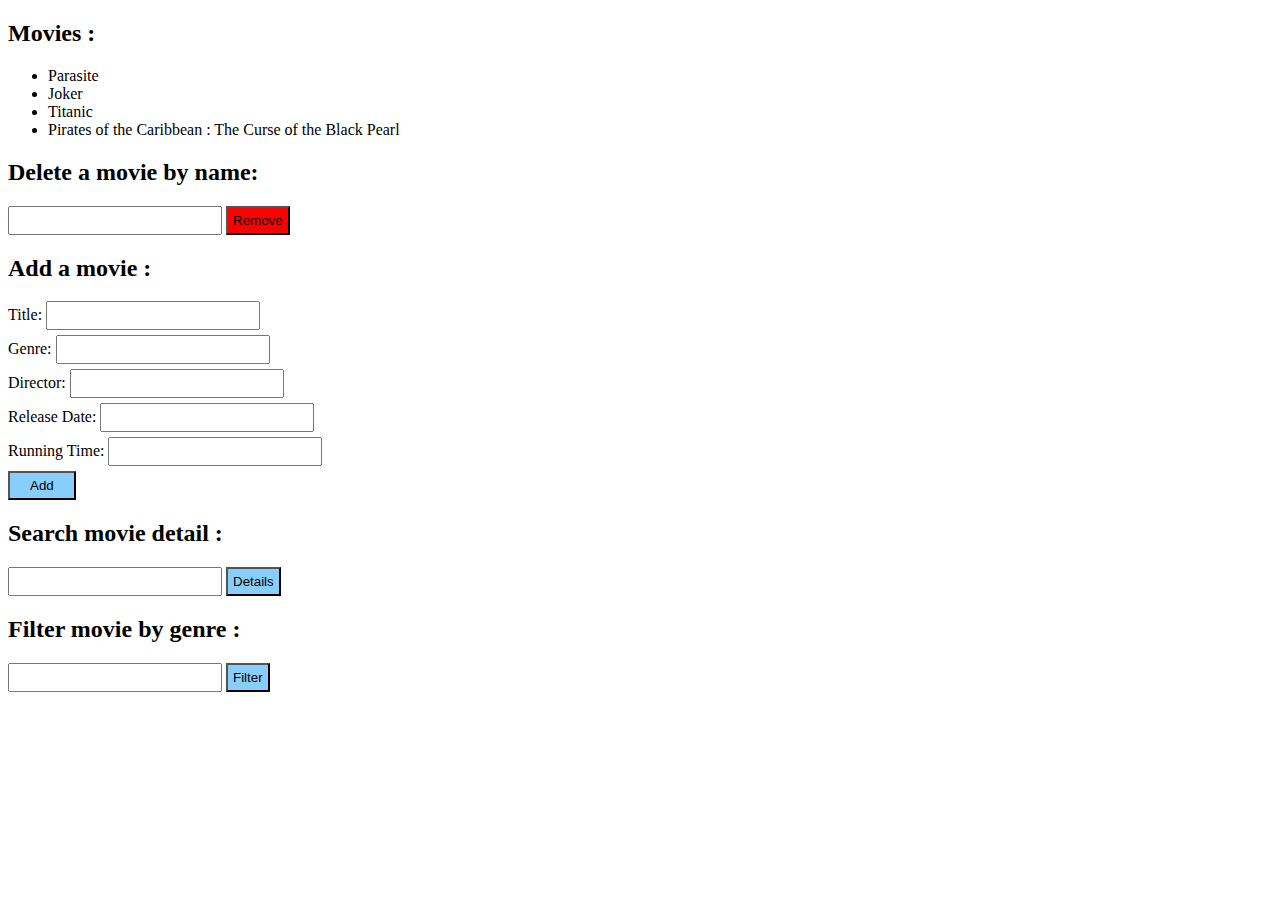
<file: Activity 2/index.html>
<!doctype html>
<html lang="en">

<head>
    <meta charset="UTF-8" />
    <title>JS BASIC</title>
    <style type="text/css">
        input {
            padding: 5px;
            width: 200px
        }
        
        button {
            padding: 5px;
        }
        
        .inputgroup {
            margin-bottom: 5px;
        }
    </style>
</head>

<body>
    <!-- Question 1  : Display Movies --->
    <h2> Movies : </h2>
    <ul id="moviesList"></ul>

    <!-- Question 2 : Delete Movie --->
    <h2> Delete a movie by name: </h2>
    <input id="tfName">
    <button id="remove" style="background-color: red" onclick="deletemovie()">Remove</button>

    <!-- Question 3 : Add Movie -->
    <h2> Add a movie : </h2>

    <div class="inputgroup">
        <label>Title: </label><input id="tfTitle" type="text" class="info">
    </div>
    <div class="inputgroup">
        <label>Genre: </label><input id="tfGenre" type="text" class="info">
    </div>
    <div class="inputgroup">
        <label>Director: </label><input id="tfDirector" type="text" class="info">
    </div>
    <div class="inputgroup">
        <label>Release Date: </label><input id="tfReleasedate" type="text" class="info">
    </div>
    <div class="inputgroup">
        <label>Running Time: </label><input id="tfRunTime" type="text" class="info">
    </div>
    <button style="padding-left:20px;padding-right:20px;background-color: lightskyblue" onclick="addmovie()">Add</button>


    <!-- Question 4 : Search Movie detail -->
    <h2> Search movie detail : </h2>
    <input type="text" id="tfSearch">
    <button style="background-color: lightskyblue" onclick="showDetails()">Details</button>

    <!-- Question 5 : Filter -->
    <h2> Filter movie by genre : </h2>
    <input type="text" id="tfFilteredSearch">
    <button style="background-color: lightskyblue" onclick="filteredSearch()">Filter</button>
    <ul id="filteredList"></ul>


    <script src="main.js"></script>

</body>

</html>
</file>
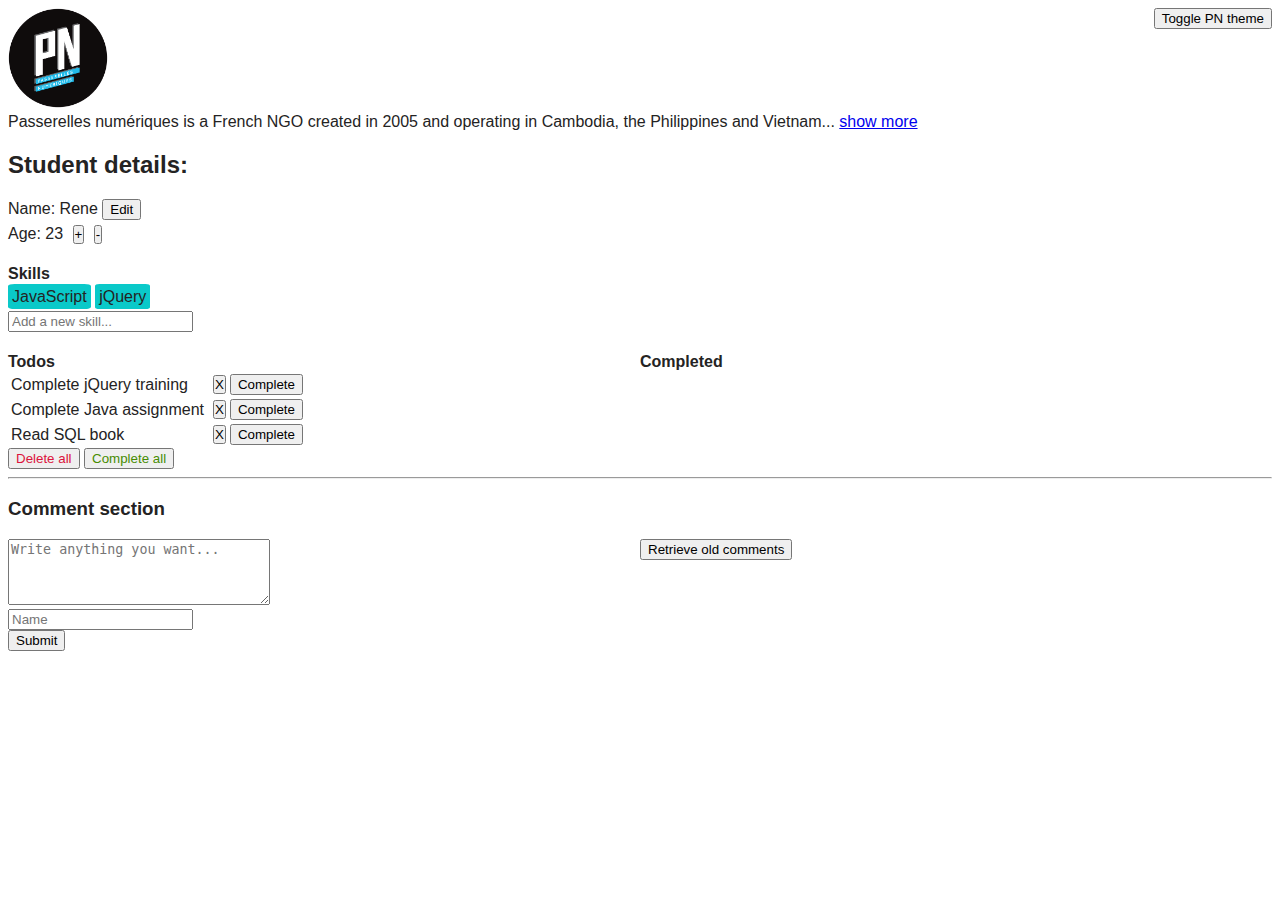
<file: JQuery Activity/index.html>
<!DOCTYPE html>
<html>

<head>
    <meta charset='utf-8'>
    <title>jQuery Activity 1</title>
    <meta name='viewport' content='width=device-width, initial-scale=1'>

    <!-- jQuery CDN -->
    <script src="https://code.jquery.com/jquery-3.5.1.min.js"
        integrity="sha256-9/aliU8dGd2tb6OSsuzixeV4y/faTqgFtohetphbbj0=" crossorigin="anonymous"></script>

    <script src='myscript-TOCOMPLETE.js'></script>

    <link rel="stylesheet" href="style.css">
</head>

<body id="top">
    <header>
        <img id="logo" src="PN_Logo.png" height="100px">
        <button id="toggle-theme">Toggle PN theme</button>
    </header>
    <main>
        <p>Passerelles numériques is a French NGO created in 2005 and operating in Cambodia, the Philippines and Vietnam...
            <span id="description-hidden">
                Our mission is to provide education, technical and professional training in the digital sector to young
                underprivileged people by leveraging their potential and willpower. We endeavour to truly develop their
                employability which will allow them and their families to escape poverty in a sustainable way, and
                contribute to the social and economic development of their countries.
            </span>
            <a id="more" href="#description-hidden">show more</a>
        </p>

        <h2>Student details:</h2>
        <p>Name:
            <span class="editable" id="name">Rene</span>
            <button id="edit-name-btn">Edit</button>
            <input id="name-input" type="text" placeholder="Enter new name here...">
        </p>
        <p>Age: 
            <span class="editable" id="age">23</span>
            <button id="increase-age" class="icon-btn">+</button>
            <button id="decrease-age" class="icon-btn">-</button>
        </p>
        <div>
            <h4>Skills</h4>
            <p id="skills-list">
                <span>JavaScript</span>
                <span>jQuery</span>
            </p>
            <input id="skill-input" type="text" placeholder="Add a new skill...">
        </div>
        <div style="display: flex;">
            <div class="width50">
                <h4>Todos</h4>
                <table id="todos">
                    <tr>
                        <td>Complete jQuery training</td>
                        <td><button class="remove-btn icon-btn">X</button></td>
                        <td><button class="complete-btn">Complete</button></td>
                    </tr>
                    <tr>
                        <td>Complete Java assignment</td>
                        <td><button class="remove-btn icon-btn">X</button></td>
                        <td><button class="complete-btn">Complete</button></td>
                    </tr>
                    <tr>
                        <td>Read SQL book</td>
                        <td><button class="remove-btn icon-btn">X</button></td>
                        <td><button class="complete-btn">Complete</button></td>
                    </tr>
                </table>
                <button id="delete-all" class="major-btn">Delete all</button>
                <button id="complete-all" class="major-btn">Complete all</button>
            </div>
            <div class="width50">
                <h4>Completed</h4>
                <table id="completed">
                </table>
            </div>
        </div>
        <hr>
        <h3>Comment section</h3>
        <div style="display: flex;">
            <div class="width50">
                <textarea rows="4" cols="30" id="comment-body" placeholder="Write anything you want..."></textarea><br>
                <input id="comment-name" type="text" placeholder="Name"><br>
                <input id="submit-comment-btn" type="button" value="Submit">
                <span id="response-msg"></span>
            </div>
            <div class="width50">
                <button id="get-comments-btn">Retrieve old comments</button>
                <ul id="comments-list"></ul>
            </div>
        </div>
        
    </main>
</body>

</html>
</file>
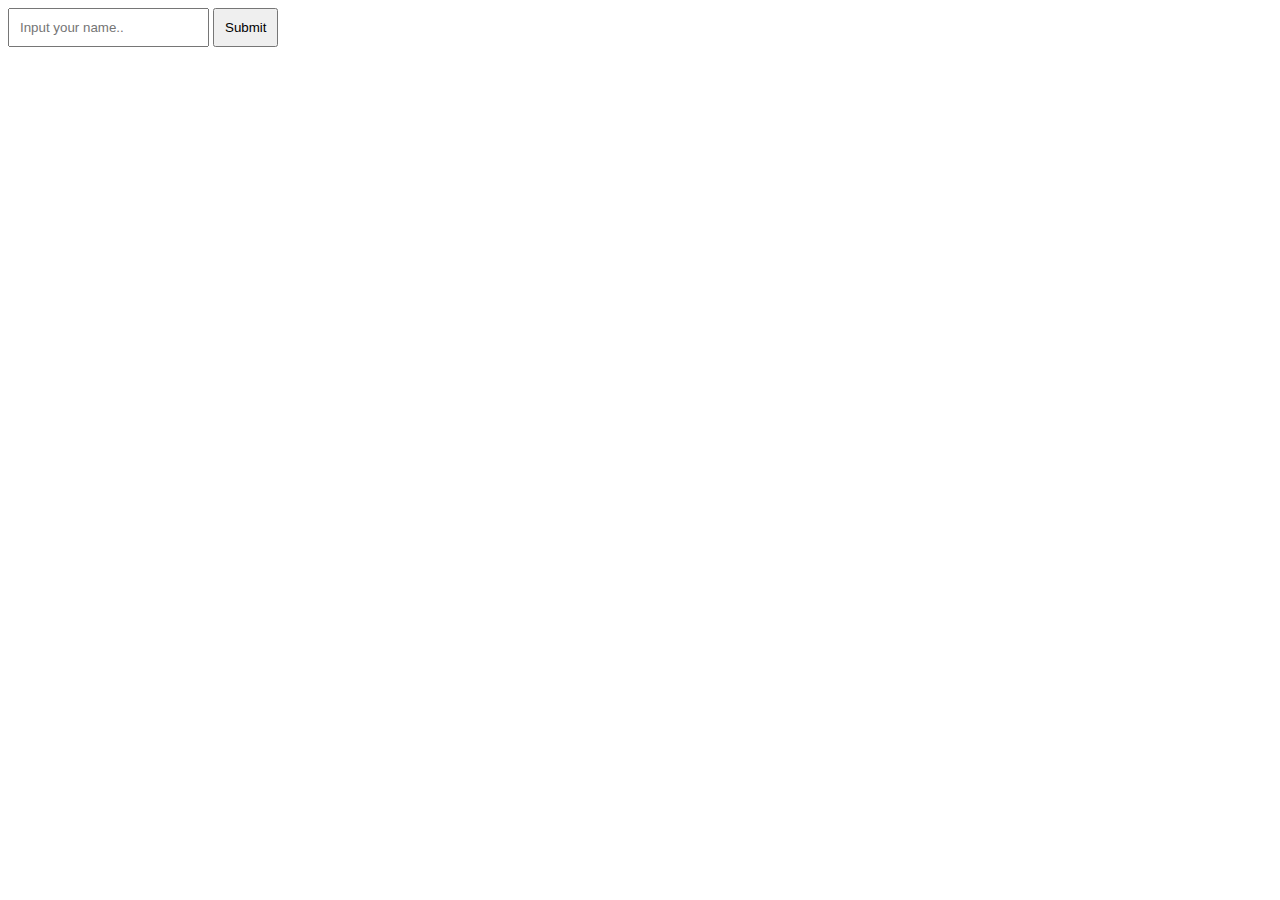
<file: Activity 1/JavaScript Mentoring.html>
<!DOCTYPE html>
<html lang="en">

<head>
    <meta charset="UTF-8">
    <meta name="viewport" content="width=device-width, initial-scale=1.0">
    <meta http-equiv="X-UA-Compatible" content="ie=edge">
    <title>Mentoring</title>
    <script type="text/javascript" src="main.js"></script>
</head>

<body>
    <input id="name" type="text" style="padding:10px;" placeholder="Input your name..">
    <button onclick="submit()" style="padding:10px;">Submit</button>
    <h1 id="output"></h1>
</body>

</html>
</file>
<file: JQuery Activity/style.css>
body {
    font-family: Helvetica, sans-serif;
    color: rgb(36, 35, 35);
}

header {
    display: flex;
    flex-direction: row;
    justify-content: space-between;
    align-items: flex-start;
}

header>button {
    max-height: 40px;
}

.edited {
    font-weight: bold;
    font-style: italic;
}

p {
    margin: 5px 0;
}

h4 {
    margin-bottom: 0;
}

ul {
    margin-top: 0;
    list-style-type: circle;
}

div.width50 {
    width: 50%;
}

table#completed {
    text-decoration: line-through;
}

.icon-btn {
    padding: 0;
    margin-left: 5px
}

#delete-all {
    color: crimson;
}

#complete-all,
#response-msg {
    color: #478c02;
}

#skills-list span {
    border-radius: 8%;
    padding: 4px;
    background-color: #0ac9c9;
}


/* ADDED CLASS */

.blueHeader {
    color: blue;
}

.orangeText {
    color: orange;
}
</file>
